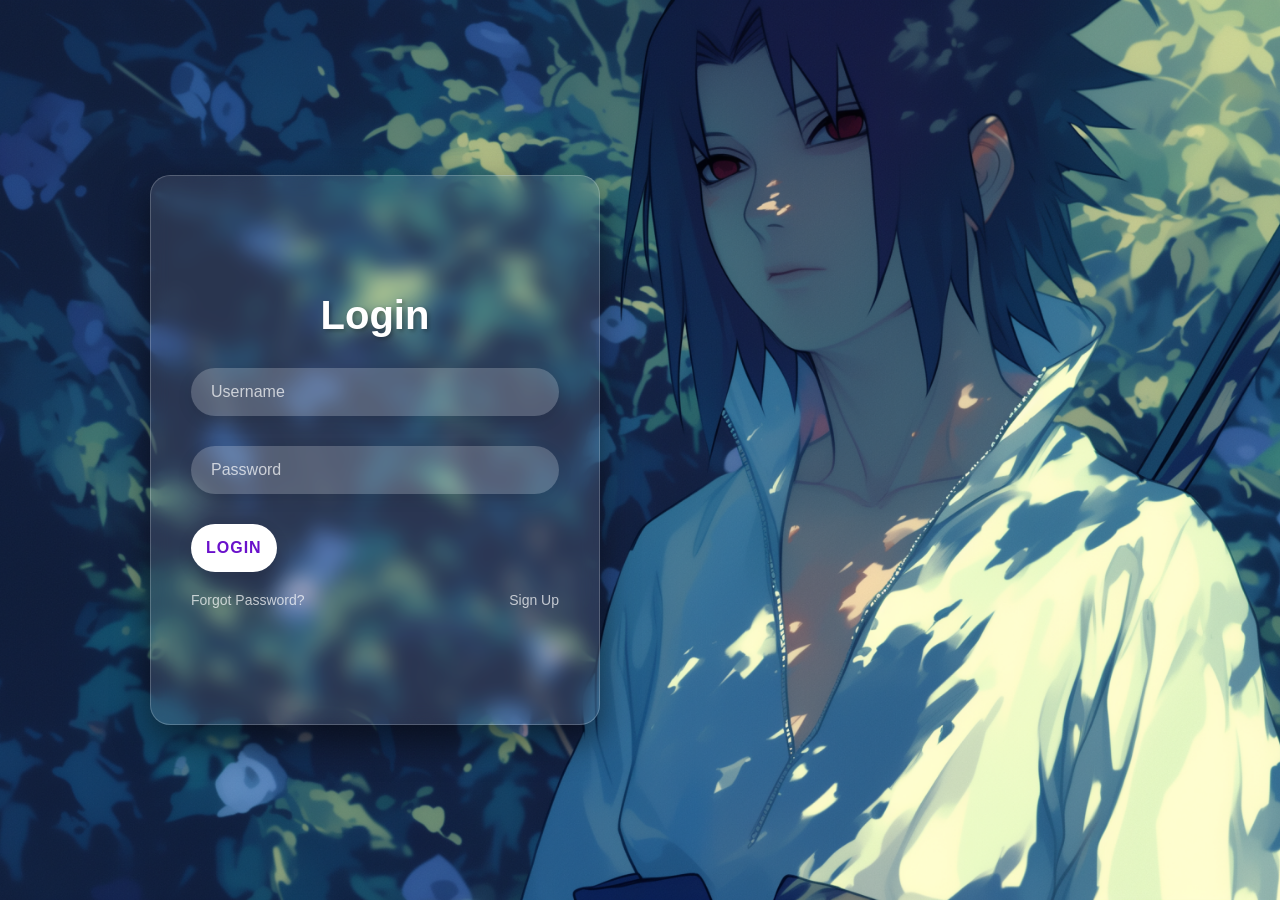
<file: src/index.html>
<!DOCTYPE html>
<html lang="en">

<head>
    <meta charset="UTF-8">
    <meta name="viewport" content="width=device-width, initial-scale=1.0">
    <title> Login page</title>
    <link rel="stylesheet" href="/src/style.css">
</head>

<body>
    <div class="bubbles">
        <div class="bubble"></div>
        <div class="bubble"></div>
        <div class="bubble"></div>
        <div class="bubble"></div>
        <div class="bubble"></div>
        <div class="bubble"></div>
        <div class="bubble"></div>
        <div class="bubble"></div>



    </div>

    <div class="container">
        <div class="card">
            <h2>Login</h2>
            <form>
                <div class="input-group">
                    <input type="text" required>
                    <label>Username</label>
                </div>
                <div class="input-group">
                    <input type="password" required>
                    <label>Password</label>
                </div>
                <button type="submit" class="btn">Login</button>
                <div class="links">
                    <a href="#">Forgot Password?</a>
                    <a href="#">Sign Up</a>
                </div>
            </form>
        </div>
    </div>
</body>

</html>
</file>
<file: src/style.css>
* {
      margin: 0;
      padding: 0;
      box-sizing: border-box;
      font-family: cursive, sans-serif;
  }
  
  body {
      display: flex;
      justify-content: flex-start;
      align-items: center;
      min-height: 100vh;
      background-image: url("/assets/thumb-1920-1394977.png");
      background-size: cover;
      background-position: center;
      background-repeat: no-repeat;
      margin-left: 150px;
      perspective: 1000px;
      overflow: hidden;
  }
  
  .container {
      position: relative;
      width: 450px;
      height: 550px;
      transition: all 0.5s ease;
      transform-style: preserve-3d;
      animation: float 6s ease-in-out infinite;
  }
  
  @keyframes float {
      0%,
      100% {
          transform: translateY(0) rotateY(0deg);
      }
      50% {
          transform: translateY(-20px) rotateY(5deg);
      }
  }
  
  .card {
      position: absolute;
      width: 100%;
      height: 100%;
      backface-visibility: hidden;
      border-radius: 20px;
      overflow: hidden;
      box-shadow: 0 15px 35px rgba(0, 0, 0, 0.5);
      padding: 40px;
      background: rgba(255, 255, 255, 0.1);
      backdrop-filter: blur(10px);
      border: 1px solid rgba(255, 255, 255, 0.2);
      display: flex;
      flex-direction: column;
      justify-content: center;
      transition: all 0.5s ease;
  }
  
  .card:hover {
      transform: translateY(-10px) scale(1.02);
      box-shadow: 0 20px 40px rgba(0, 0, 0, 0.6);
  }
  
  h2 {
      color: #fff;
      text-align: center;
      font-size: 2.5em;
      margin-bottom: 30px;
      text-shadow: 2px 2px 4px rgba(0, 0, 0, 0.3);
  }
  
  .input-group {
      position: relative;
      margin-bottom: 30px;
  }
  
  .input-group input {
      width: 100%;
      padding: 15px 20px;
      background: rgba(255, 255, 255, 0.2);
      border: none;
      border-radius: 35px;
      outline: none;
      font-size: 16px;
      color: #fff;
      box-shadow: 0 5px 15px rgba(0, 0, 0, 0.1);
      transition: all 0.3s ease;
  }
  
  .input-group input:focus {
      background: rgba(255, 255, 255, 0.3);
      box-shadow: 0 8px 20px rgba(0, 0, 0, 0.2);
  }
  
  .input-group label {
      position: absolute;
      top: 15px;
      left: 20px;
      color: rgba(255, 255, 255, 0.7);
      font-size: 16px;
      pointer-events: none;
      transition: all 0.3s ease;
  }
  
  .input-group input:focus+label,
  .input-group input:valid+label {
      top: -20px;
      left: 15px;
      font-size: 12px;
      color: #fff;
      background: rgba(0, 0, 0, 0.3);
      padding: 2px 10px;
      border-radius: 10px;
  }
  
  .btn {
      background: #fff;
      color: #6a11cb;
      border: none;
      padding: 15px;
      border-radius: 35px;
      font-size: 16px;
      font-weight: bold;
      cursor: pointer;
      transition: all 0.3s ease;
      box-shadow: 0 5px 15px rgba(0, 0, 0, 0.1);
      text-transform: uppercase;
      letter-spacing: 1px;
  }
  
  .btn:hover {
      background: #6a11cb;
      color: #fff;
      transform: translateY(-3px);
      box-shadow: 0 8px 20px rgba(0, 0, 0, 0.3);
  }
  
  .links {
      display: flex;
      justify-content: space-between;
      margin-top: 20px;
  }
  
  .links a {
      color: rgba(255, 255, 255, 0.7);
      text-decoration: none;
      font-size: 14px;
      transition: all 0.3s ease;
  }
  
  .links a:hover {
      color: #fff;
      text-decoration: underline;
  }
  
  .bubbles {
      position: absolute;
      width: 100%;
      height: 100%;
      z-index: -1;
      overflow: hidden;
      top: 0;
      left: 0;
  }
  
  .bubble {
      position: absolute;
      bottom: -100px;
      background: rgba(255, 255, 255, 0.1);
      border-radius: 50%;
      animation: rise 10s infinite ease-in;
  }
  
  .bubble:nth-child(1) {
      width: 40px;
      height: 40px;
      left: 10%;
      animation-duration: 8s;
  }
  
  .bubble:nth-child(2) {
      width: 20px;
      height: 20px;
      left: 20%;
      animation-duration: 5s;
      animation-delay: 1s;
  }
  
  .bubble:nth-child(3) {
      width: 50px;
      height: 50px;
      left: 35%;
      animation-duration: 7s;
      animation-delay: 2s;
  }
  
  .bubble:nth-child(4) {
      width: 80px;
      height: 80px;
      left: 50%;
      animation-duration: 11s;
      animation-delay: 0s;
  }
  
  .bubble:nth-child(5) {
      width: 35px;
      height: 35px;
      left: 55%;
      animation-duration: 6s;
      animation-delay: 1s;
  }
  
  .bubble:nth-child(6) {
      width: 45px;
      height: 45px;
      left: 65%;
      animation-duration: 8s;
      animation-delay: 3s;
  }
  
  .bubble:nth-child(7) {
      width: 25px;
      height: 25px;
      left: 75%;
      animation-duration: 7s;
      animation-delay: 2s;
  }
  
  .bubble:nth-child(8) {
      width: 80px;
      height: 80px;
      left: 80%;
      animation-duration: 6s;
      animation-delay: 1s;
  }
  
  @keyframes rise {
      0% {
          bottom: -100px;
          transform: translateX(0);
      }
      50% {
          transform: translateX(100px);
      }
      100% {
          bottom: 1080px;
          transform: translateX(-200px);
      }
  }
</file>
